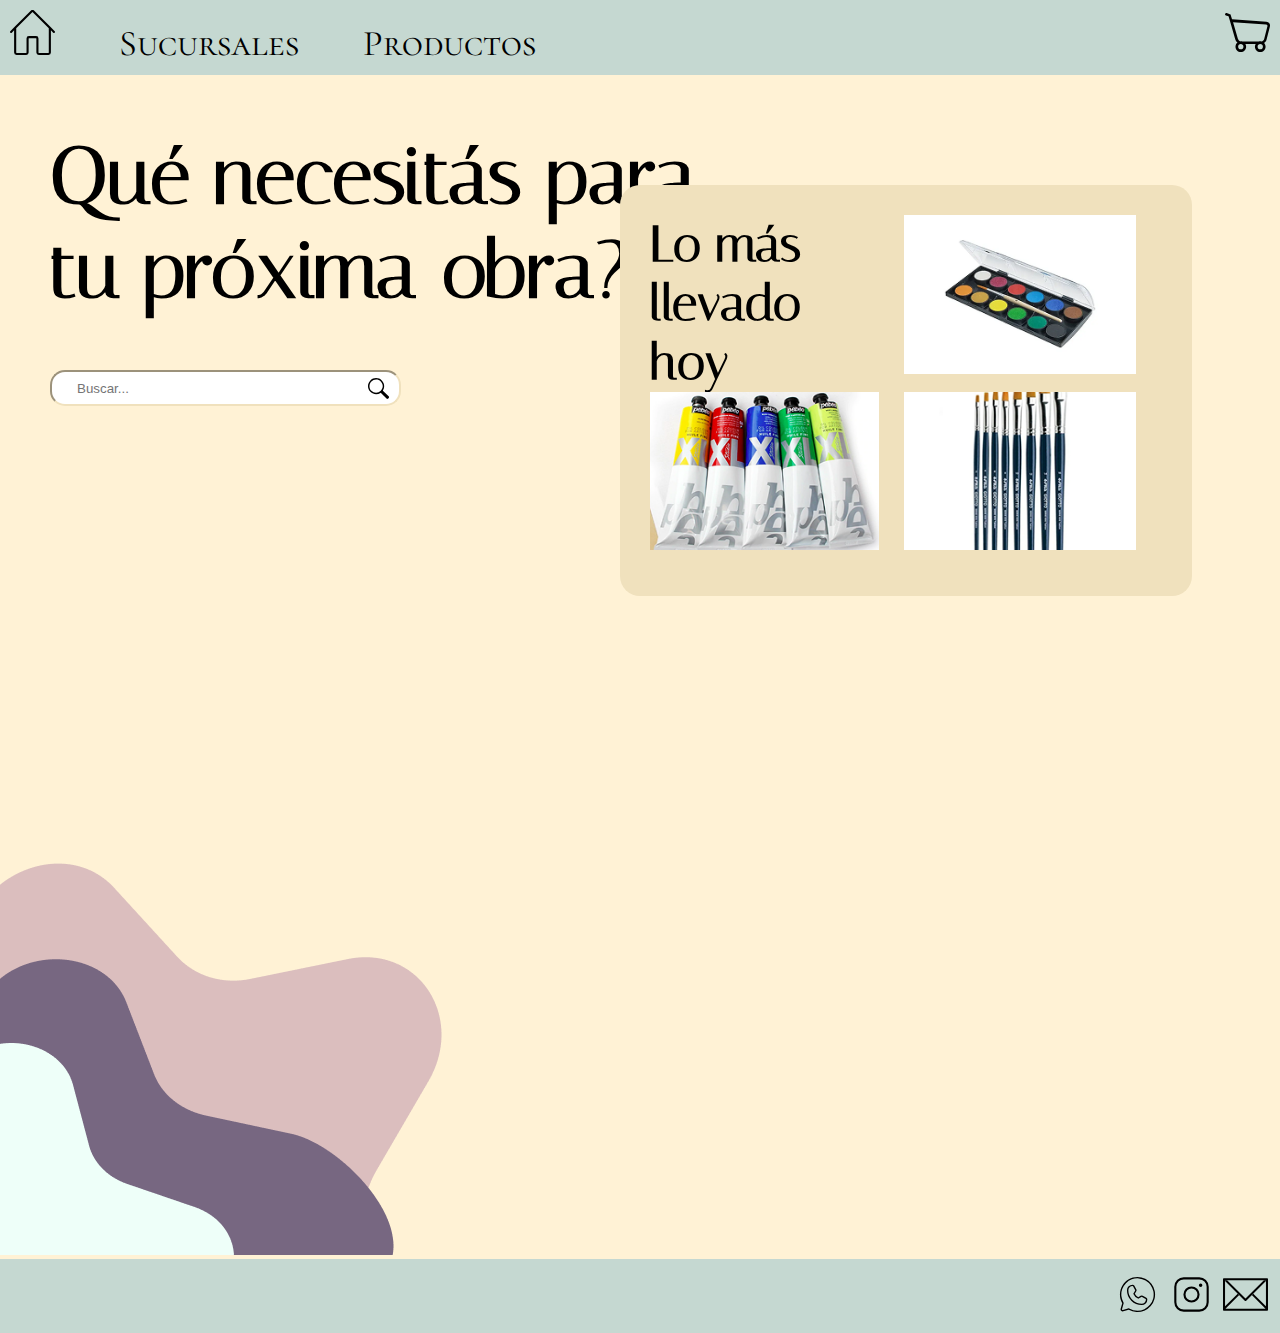
<file: index.html>
<!DOCTYPE html>
<html lang="es">
<head>
    <meta charset="UTF-8">
    <meta name="viewport" content="width=device-width, initial-scale=1.0">
    <meta name="description" content="Una pagina para comprar productos de arte">
    <meta name="author" content="Artistica Cordoba">

    <title>Artistica Cordoba</title>

    <link rel="stylesheet" href="style.css">
    <link rel="preconnect" href="https://fonts.googleapis.com">
    <link rel="preconnect" href="https://fonts.gstatic.com" crossorigin>
    <link href="https://fonts.googleapis.com/css2?family=Cormorant+SC&display=swap" rel="stylesheet">
    <link href= "https://fonts.googleapis.com/css?family=Italiana" rel="stylesheet"> 
    <link rel="icon" href="favicon.ico" type="image/x-icon">
    <link rel="preconnect" href="https://fonts.googleapis.com">
    <link rel="preconnect" href="https://fonts.gstatic.com" crossorigin>
    <link href="https://fonts.googleapis.com/css2?family=Figtree:ital,wght@0,300..900;1,300..900&display=swap" rel="stylesheet">
</head>
<body>

    <header>
        <div class="elementos-navbar">
           <div> 
            <a href="index.html"><img src="imagenes/home.svg" alt="home" width="45" height="45"></a>
            <a href="sucursales" class="texto-navbar2">Sucursales</a>
            <a href="productos.html" class="texto-navbar2">Productos</a>
           </div>
            <a href="carrito.html"><img src="imagenes/carrito.svg" alt="carrito" width="45" height="45"></a>
        </div>
    </header>

    <main>
        <div>
            <div class="col-izq">
                <h1 class="titulo1">Qué necesitás para <br>tu próxima obra?</h1>
                <div class="contenedor-buscador">
                    <input type class="buscador"="text" id="buscador" placeholder="Buscar...">
                    <img src="imagenes/buscador.svg" alt="buscador" class="lupa">
                </div>
                <img src="imagenes/imagen creada.png" alt="mancha" width="400" height="400">
            </div>
            <div class="sugerencias-incio">
                <div><h2 class="titulos">Lo más <br> llevado <br> hoy</h2></div>
                <div><img src="imagenes/acuarela sugerencia.png" alt="sugerencia1" width="400" height="400"></div>
                <div><img src="imagenes/oleo sugerencia.png" alt="sugerencia2" width="400" height="400"></div>   
                <div><img src="imagenes/pincel sugerencia.png" alt="sugerencia3" width="400" height="400"></div>
            </div>
        </div>
        <div class="mancha"><img src="imagenes/mancha.png" alt="imagen"></div>

    </main>

    <footer>
        <div> 
            <a href="whatsapp"><img src="imagenes/whatsapp.svg" alt="home" width="45" height="45"></a>
            <a href="instagram"><img src="imagenes/instagram_logo_icon_173070.svg" alt="home" width="45" height="45"></a>
            <a href="contacto"><img src="imagenes/contacto.svg" alt="home" width="45" height="45"></a>
        </div>
    </footer>

</body>
</html>
</file>
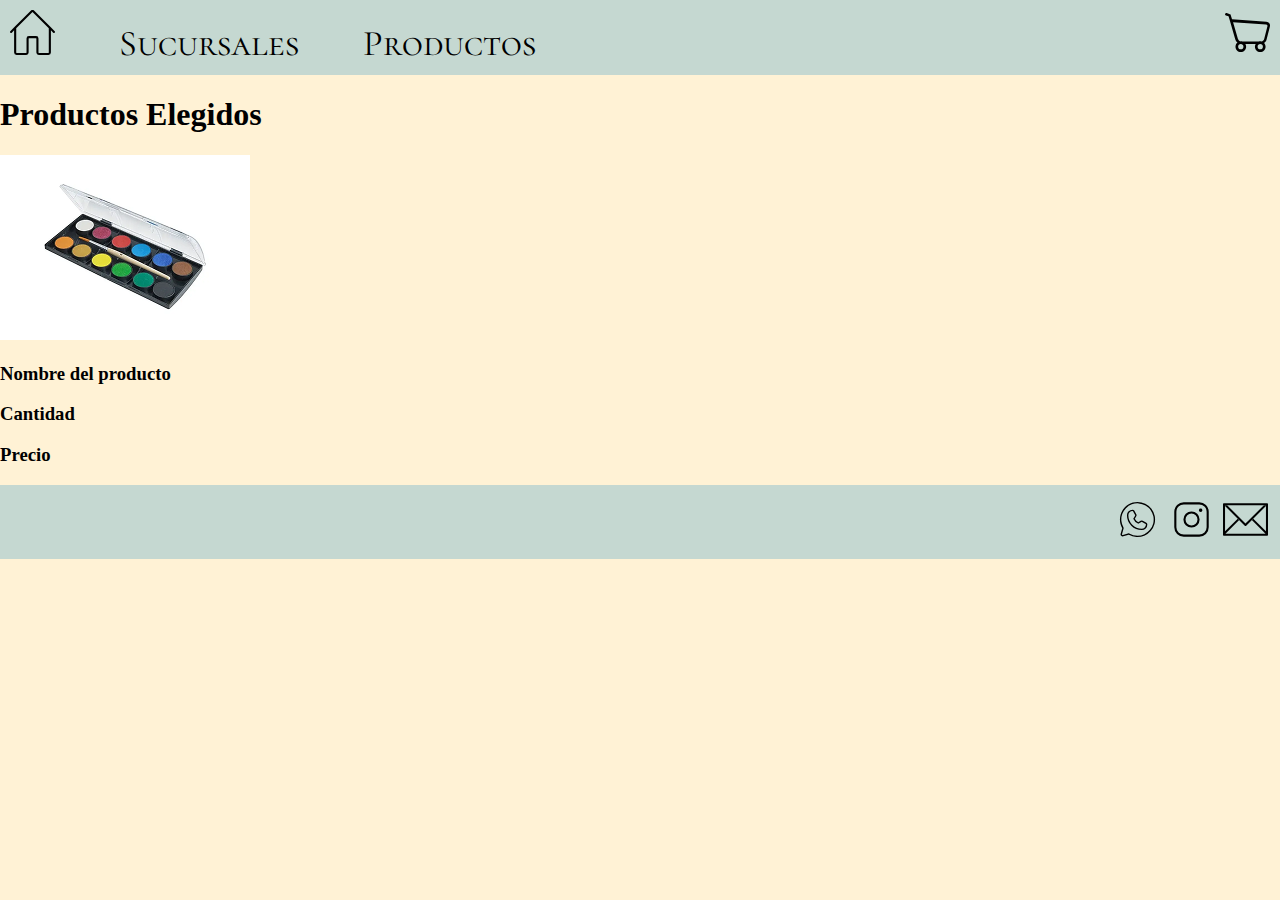
<file: carrito.html>
<!DOCTYPE html>
<html lang="es">
<head>
    <meta charset="UTF-8">
    <meta name="viewport" content="width=device-width, initial-scale=1.0">
    <meta name="description" content="Una pagina para comprar productos de arte">
    <meta name="author" content="Artistica Cordoba">

    <title>Artistica Cordoba</title>

    <link rel="stylesheet" href="style.css">
    <link rel="preconnect" href="https://fonts.googleapis.com">
    <link rel="preconnect" href="https://fonts.gstatic.com" crossorigin>
    <link href="https://fonts.googleapis.com/css2?family=Cormorant+SC&display=swap" rel="stylesheet">
    <link href='https://fonts.googleapis.com/css?family=Italiana' rel='stylesheet'> 
    <link rel="icon" href="favicon.ico" type="image/x-icon">
    <link rel="preconnect" href="https://fonts.googleapis.com">
<link rel="preconnect" href="https://fonts.gstatic.com" crossorigin>
<link href="https://fonts.googleapis.com/css2?family=Figtree:ital,wght@0,300..900;1,300..900&display=swap" rel="stylesheet">
</head>
<body>
    <header>
        <div class="elementos-navbar">
           <div> 
            <a href="/home"><img src="imagenes/home.svg" alt="home" width="45" height="45"></a>
            <a href="/sucursales" class="texto-navbar2">Sucursales</a>
            <a href="/productos.html" class="texto-navbar2">Productos</a>
           </div>
            <a href="/carrito"><img src="imagenes/carrito.svg" alt="carrito" width="45" height="45"></a>
        </div>
    </header>
    <main>
        <h1>Productos Elegidos</h1>
        <div>
            <img src="imagenes/acuarela sugerencia.png" alt="acuarela carrito">
        <h3>Nombre del producto</h3>
        <h3>Cantidad</h3>
        <h3>Precio</h3>
        </div>
    </main>

    <footer>
        <div> 
            <a href="/whatsapp"><img src="imagenes/whatsapp.svg" alt="home" width="45" height="45"></a>
            <a href="/instagram"><img src="imagenes/instagram_logo_icon_173070.svg" alt="home" width="45" height="45"></a>
            <a href="/contacto"><img src="imagenes/contacto.svg" alt="home" width="45" height="45"></a>
        </div>
    </footer>

</body>
</html>
</file>
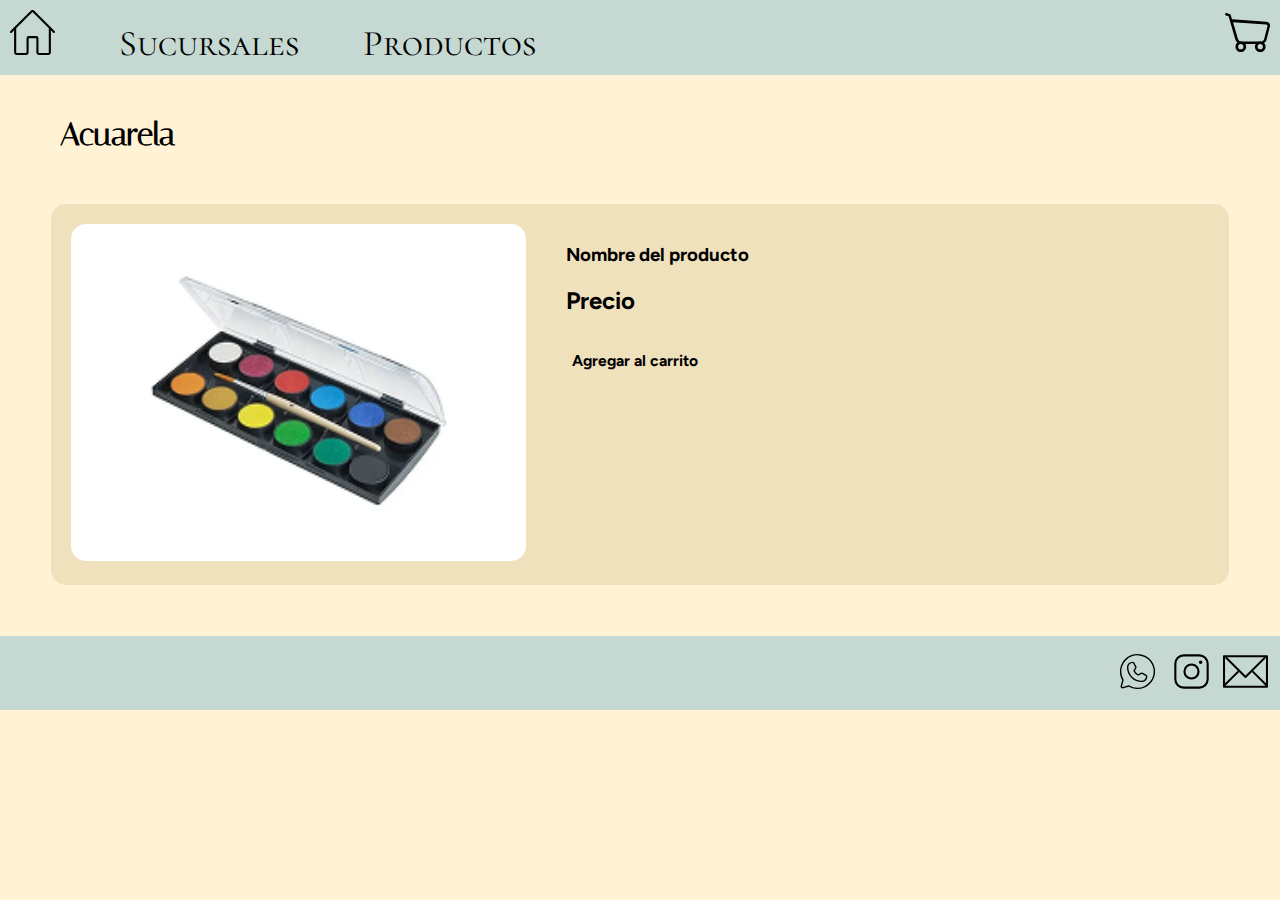
<file: detalle producto.html>
<!DOCTYPE html>
<html lang="es">
<head>
    <meta charset="UTF-8">
    <meta name="viewport" content="width=device-width, initial-scale=1.0">
    <meta name="description" content="Una pagina para comprar productos de arte">
    <meta name="author" content="Artistica Cordoba">

    <title>Artistica Cordoba</title>

    <link rel="stylesheet" href="style.css">
    <link rel="preconnect" href="https://fonts.googleapis.com">
    <link rel="preconnect" href="https://fonts.gstatic.com" crossorigin>
    <link href="https://fonts.googleapis.com/css2?family=Cormorant+SC&display=swap" rel="stylesheet">
    <link href= "https://fonts.googleapis.com/css?family=Italiana" rel="stylesheet"> 
    <link rel="icon" href="imagenes/favicon.ico" type="image/x-icon">
    <link rel="preconnect" href="https://fonts.googleapis.com">
    <link rel="preconnect" href="https://fonts.gstatic.com" crossorigin>
    <link href="https://fonts.googleapis.com/css2?family=Figtree:ital,wght@0,300..900;1,300..900&display=swap" rel="stylesheet">
        <script type="text/javascript" src="funciones.js"></script>

</head>
<body>

    <header>
        <div class="elementos-navbar">
           <div> 
            <a href="index.html"><img src="imagenes/home.svg" alt="home" width="45" height="45"></a>
            <a href="sucursales.html" class="texto-navbar2">Sucursales</a>
            <a href="productos.html" class="texto-navbar2">Productos</a>
           </div>
            <a href="carrito.html"><img src="imagenes/carrito.svg" alt="carrito" width="45" height="45"></a>
        </div>
    </header>

    <main>
    <h1 class="titulos">Acuarela</h1>
    <div class="producto-detalle">
        <div><img src="imagenes/acuarela sugerencia.png" alt="acuarela detalle"></div>
        <div class="texto-detalle">
            <h3>Nombre del producto</h3>
            <h2>Precio</h2>
            <button class="boton-detalle" type="button"><h3>Agregar al carrito</h3></button>        
        </div>
    </div>

    </main>
 <footer>
        <div> 
            <a href="https://wa.me/5493515060331"><img src="imagenes/whatsapp.svg" alt="home" width="45" height="45"></a>
            <a target="_blank" href="https://www.instagram.com/artisticacordoba/?hl=es"><img src="imagenes/instagram_logo_icon_173070.svg" alt="home" width="45" height="45"></a>
            <a href="mailto:magdalenadominguez1302@gmail.com"><img src="imagenes/contacto.svg" alt="home" width="45" height="45"></a>
        </div>
    </footer>

</body>
</html>
</file>
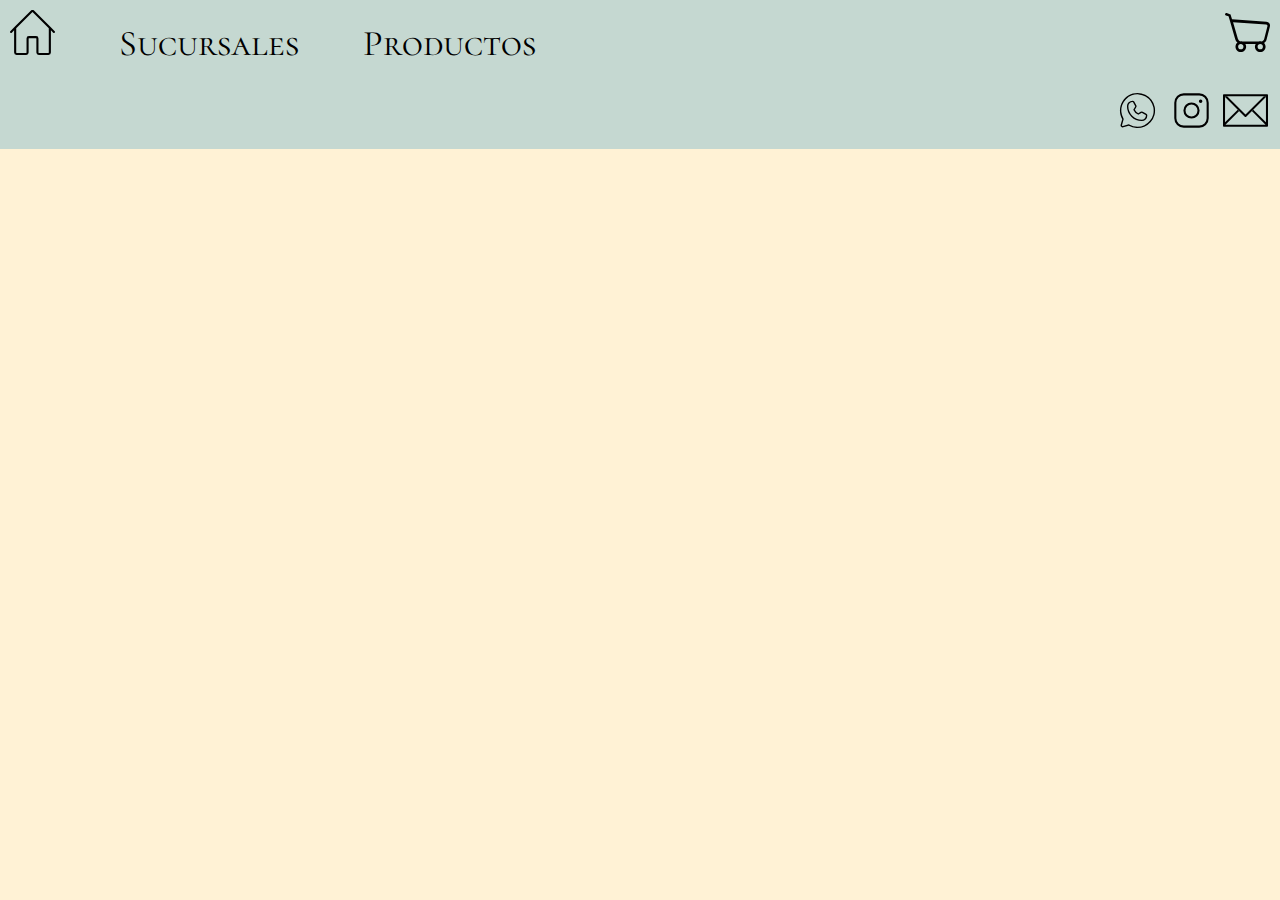
<file: detalle-producto.html>
<!DOCTYPE html>
<html lang="es">
<head>
    <meta charset="UTF-8">
    <meta name="viewport" content="width=device-width, initial-scale=1.0">
    <meta name="description" content="Una pagina para comprar productos de arte">
    <meta name="author" content="Artistica Cordoba">

    <title>Artistica Cordoba</title>

    <link rel="stylesheet" href="style.css">
    <link rel="preconnect" href="https://fonts.googleapis.com">
    <link rel="preconnect" href="https://fonts.gstatic.com" crossorigin>
    <link href="https://fonts.googleapis.com/css2?family=Cormorant+SC&display=swap" rel="stylesheet">
    <link href= "https://fonts.googleapis.com/css?family=Italiana" rel="stylesheet"> 
    <link rel="icon" href="imagenes/favicon.ico" type="image/x-icon">
    <link rel="preconnect" href="https://fonts.googleapis.com">
    <link rel="preconnect" href="https://fonts.gstatic.com" crossorigin>
    <link href="https://fonts.googleapis.com/css2?family=Figtree:ital,wght@0,300..900;1,300..900&display=swap" rel="stylesheet">
        <script type="text/javascript" src="funciones.js"></script>

</head>
<body onload="cargarDetalle()">

    <header>
        <div class="elementos-navbar">
           <div> 
            <a href="index.html"><img src="imagenes/home.svg" alt="home" width="45" height="45"></a>
            <a href="sucursales.html" class="texto-navbar2">Sucursales</a>
            <a href="productos.html" class="texto-navbar2">Productos</a>
           </div>
            <a href="carrito.html"><img src="imagenes/carrito.svg" alt="carrito" width="45" height="45"></a>
        </div>
    </header>

    <main>
<section id="detalle-producto"></section>
    </main>
 <footer>
        <div> 
            <a href="https://wa.me/5493515060331"><img src="imagenes/whatsapp.svg" alt="home" width="45" height="45"></a>
            <a target="_blank" href="https://www.instagram.com/artisticacordoba/?hl=es"><img src="imagenes/instagram_logo_icon_173070.svg" alt="home" width="45" height="45"></a>
            <a href="mailto:magdalenadominguez1302@gmail.com"><img src="imagenes/contacto.svg" alt="home" width="45" height="45"></a>
        </div>
    </footer>

</body>
</html>
</file>
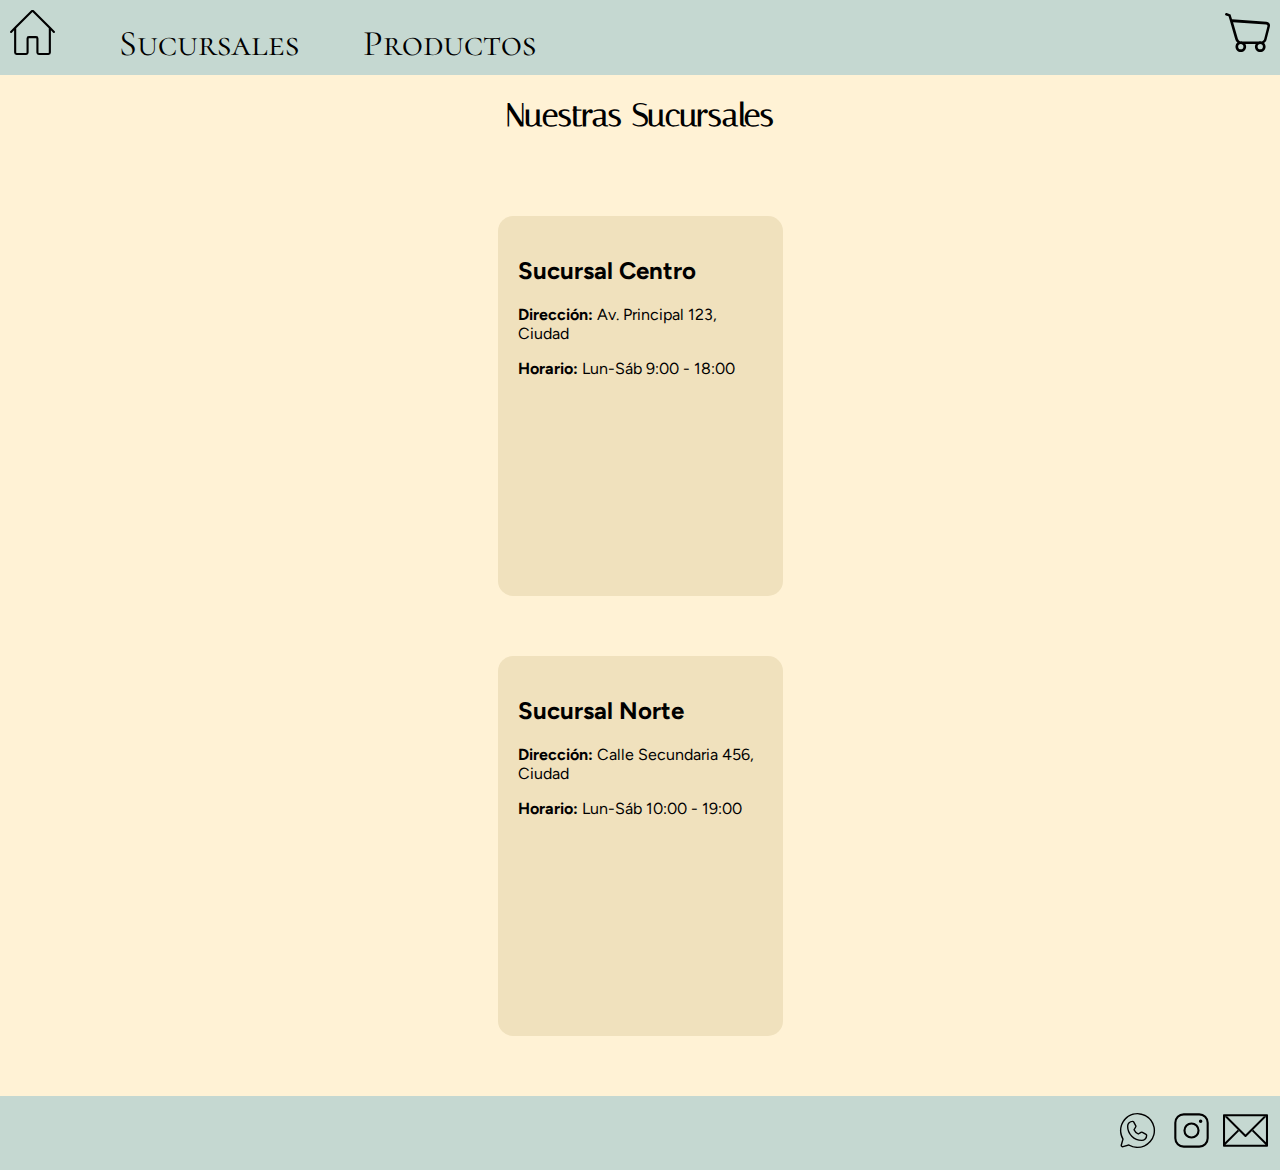
<file: sucursales.html>
<!DOCTYPE html>
<html lang="es">
<head>
    <meta charset="UTF-8">
    <meta name="viewport" content="width=device-width, initial-scale=1.0">
    <meta name="description" content="Una pagina para comprar productos de arte">
    <meta name="author" content="Artistica Cordoba">

    <title>Artistica Cordoba</title>

    <link rel="stylesheet" href="style.css">
    <link rel="preconnect" href="https://fonts.googleapis.com">
    <link rel="preconnect" href="https://fonts.gstatic.com" crossorigin>
    <link href="https://fonts.googleapis.com/css2?family=Cormorant+SC&display=swap" rel="stylesheet">
    <link href= "https://fonts.googleapis.com/css?family=Italiana" rel="stylesheet"> 
    <link rel="icon" href="imagenes/favicon.ico" type="image/x-icon">
    <link rel="preconnect" href="https://fonts.googleapis.com">
    <link rel="preconnect" href="https://fonts.gstatic.com" crossorigin>
    <link href="https://fonts.googleapis.com/css2?family=Figtree:ital,wght@0,300..900;1,300..900&display=swap" rel="stylesheet">
</head>
<body>
    <header>
        <div class="elementos-navbar">
           <div> 
            <a href="index.html"><img src="imagenes/home.svg" alt="home" width="45" height="45"></a>
            <a href="sucursales.html" class="texto-navbar2">Sucursales</a>
            <a href="productos.html" class="texto-navbar2">Productos</a>
           </div>
            <a href="carrito.html"><img src="imagenes/carrito.svg" alt="carrito" width="45" height="45"></a>
        </div>
    </header>
    <main>
        <h1 class="titulos-paginas">Nuestras Sucursales</h1>

  <section class="sucursales">
    <div class="card">
      <h2>Sucursal Centro</h2>
      <p><strong>Dirección:</strong> Av. Principal 123, Ciudad</p>
      <p><strong>Horario:</strong> Lun-Sáb 9:00 - 18:00</p>
    </div>
    <div class="card">
      <h2>Sucursal Norte</h2>
      <p><strong>Dirección:</strong> Calle Secundaria 456, Ciudad</p>
      <p><strong>Horario:</strong> Lun-Sáb 10:00 - 19:00</p>
    </div>
  </section>

    </main>

    <footer>
        <div> 
            <a href="https://wa.me/5493515060331"><img src="imagenes/whatsapp.svg" alt="home" width="45" height="45"></a>
            <a target="_blank" href="https://www.instagram.com/artisticacordoba/?hl=es"><img src="imagenes/instagram_logo_icon_173070.svg" alt="home" width="45" height="45"></a>
            <a href="mailto:magdalenadominguez1302@gmail.com"><img src="imagenes/contacto.svg" alt="home" width="45" height="45"></a>
        </div>
    </footer>

</body>
</html>
</file>
<file: style.css>
.elementos-navbar{
    display: flex;
    justify-content: space-between;
}
.titulo1{
    font-size: 5em;
    font-family: "Italiana", sans-serif;
    margin-right: 5em;
    margin-left: 50px;
}
.buscador{
    border-color: #F0E1BD;
    border-radius: 15px;
    width: 25%;
    height: 30px;
    margin-left: 50px;
    background-size: 20px 20px; 
    padding-left: 25px;
}

.texto-navbar2{
    color: black;
    text-decoration: none;
    font-size: 36px;
    font-family: 'Cormorant SC', serif;
    margin-left: 60px;
    vertical-align:center;
}
header{
    background-color: #C5D8D1;
    padding: 10px;
}
body{ 
    background-color: #FFF2D5;
    margin: unset;
}
footer{
    background-color: #C5D8D1;
    text-align: right;
    justify-content: space-between;
    padding: 10px;
}
footer img {
    margin: 2.5px;
}
.titulos { 
    font-family: "Italiana", sans-serif;
    margin-left: 60px;
    margin-top: 40px;
}
.card {
    font-family: "Figtree", sans-serif;
    background-color: #F0E1BD;
    border-radius: 15px;
    padding: 20px;
    flex-direction: column;
    justify-content: flex-start;
    margin: auto;
    margin-bottom: 20px;
    margin-top: 20px;
    max-width: 245px;
    min-height: 340px;
}
.card-sucursales {
    font-family: "Figtree", sans-serif;
    background-color: #F0E1BD;
    border-radius: 15px;
    padding: 20px;
    flex-direction: column;
    justify-content: flex-start;
    margin: 20px;
}
.card h3 {
    margin: 8px;
}
.catalogo {
 display: grid;
 grid-template-columns: 33% 33% 34%;
 justify-content: space-between;
 padding-left: 15%;
 padding-right: 15%;
}

.card img {
    width: 15em;
    height: 15em;
    place-items: center;
}
.titulos-paginas {
    font-family: "Italiana", sans-serif;
    text-align: center;
}
.flechas {
    width: 45px;
}
.boton-flecha {
    width: 100%;
    height: 100%;
    border: unset;
    background-color: unset;
    margin: auto;
}
.productos-elegidos {
    background-color: #F0E1BD;
    display: grid;
    grid-template-columns: 20% 80%;
    padding: 15px;
    font-family: "Figtree", sans-serif;
    border-radius: 10px;
    margin-top: 50px;
    margin-left: 50px;
    margin-right: 50px;
    margin-bottom: 30px; 
}
.productos-elegidos img {
    border-radius: 15px;
    width: 80%;
}
.lupa {
    margin-left: -33px;
    height: 21px;
}
.contenedor-buscador {
    align-items: center;
    display: flex;
}
.sugerencias-incio {
    display: grid;
    grid-template-columns: auto auto;
    background-color: #F0E1BD;
    padding: 30px;
    border-radius: 20px;
    margin: 50px;
    width: 40%;
    position: absolute;
    top: 15%;
    right: 3%;
}
.sugerencias-incio img {
 width: 90%;
 height: 90%;
}
.sugerencias-incio h2{
    padding: auto;
    margin: auto;
    font-size: 50px;
}
.col-izq {
    position: relative;
}
.titulo-carrito {
    font-family: "Figtree", sans-serif;
}
.boton-pagar{
    background-color: #C5D8D1;
    padding: 10px;
    border: unset;
    margin: 0px 20px 20px 50px;
    width: 15%;
    display: block;
    margin-left: auto;
    margin-right: 50px;
}
.producto-detalle {
    font-family: "Figtree", sans-serif;
    background-color: #F0E1BD;
    border-radius: 15px;
    padding: 20px;
    display: grid;
    grid-template-columns: 40% 60%;
    margin: 4%
}
.producto-detalle img {
    width: 100%;
    border-radius: 15px;
}
.texto-detalle {
    margin-left: 40px;
}
.agregar-carrito {
    text-align: right;
    margin-right: 30px;
    margin-top: 35%;
}
.titulos-productos {
    font-family: "Italiana", sans-serif;
    margin-left: 12%;
}
.boton-agregar{
    border: unset;
    font-family: "Figtree", sans-serif;
    align-self: flex-end;
    margin: 0px;
    cursor: pointer;
    background-color: unset;

}
.sucursales {
  display: grid;
  grid-template-columns: repeat auto-fit, minmax 300px, 1fr;
  gap: 20px;
  padding: 40px;
  max-width: 1200px;
  margin: auto;
  font-family: "Figtree", sans-serif;
}
.boton-detalle {
    background-color: unset;
    border: unset;
    font-family: "Figtree", sans-serif;
    margin: 0px
}
.boton-carrito {
    border: unset;
    margin-left: 40%;
    margin-bottom: 10px;
    cursor: pointer;
    background-color: unset;
    height: 20px;
    font-family: "Figtree", sans-serif;

}
.boton-carrito img {
    width: 20px;
    height: 20px;
}
.boton-carrito:hover{
    font-weight: 700;
}
.boton-carrito2{
    border: unset;
    margin-left: 80%;
    margin-top: 47%;
    cursor: pointer;
    background-color: unset;
    height: 20px;
    font-family: "Figtree", sans-serif;
}
.boton-carrito2 img {
    width: 20px;
    height: 20px;
}
.boton-carrito2:hover{
    font-weight: 700;
}
</file>
